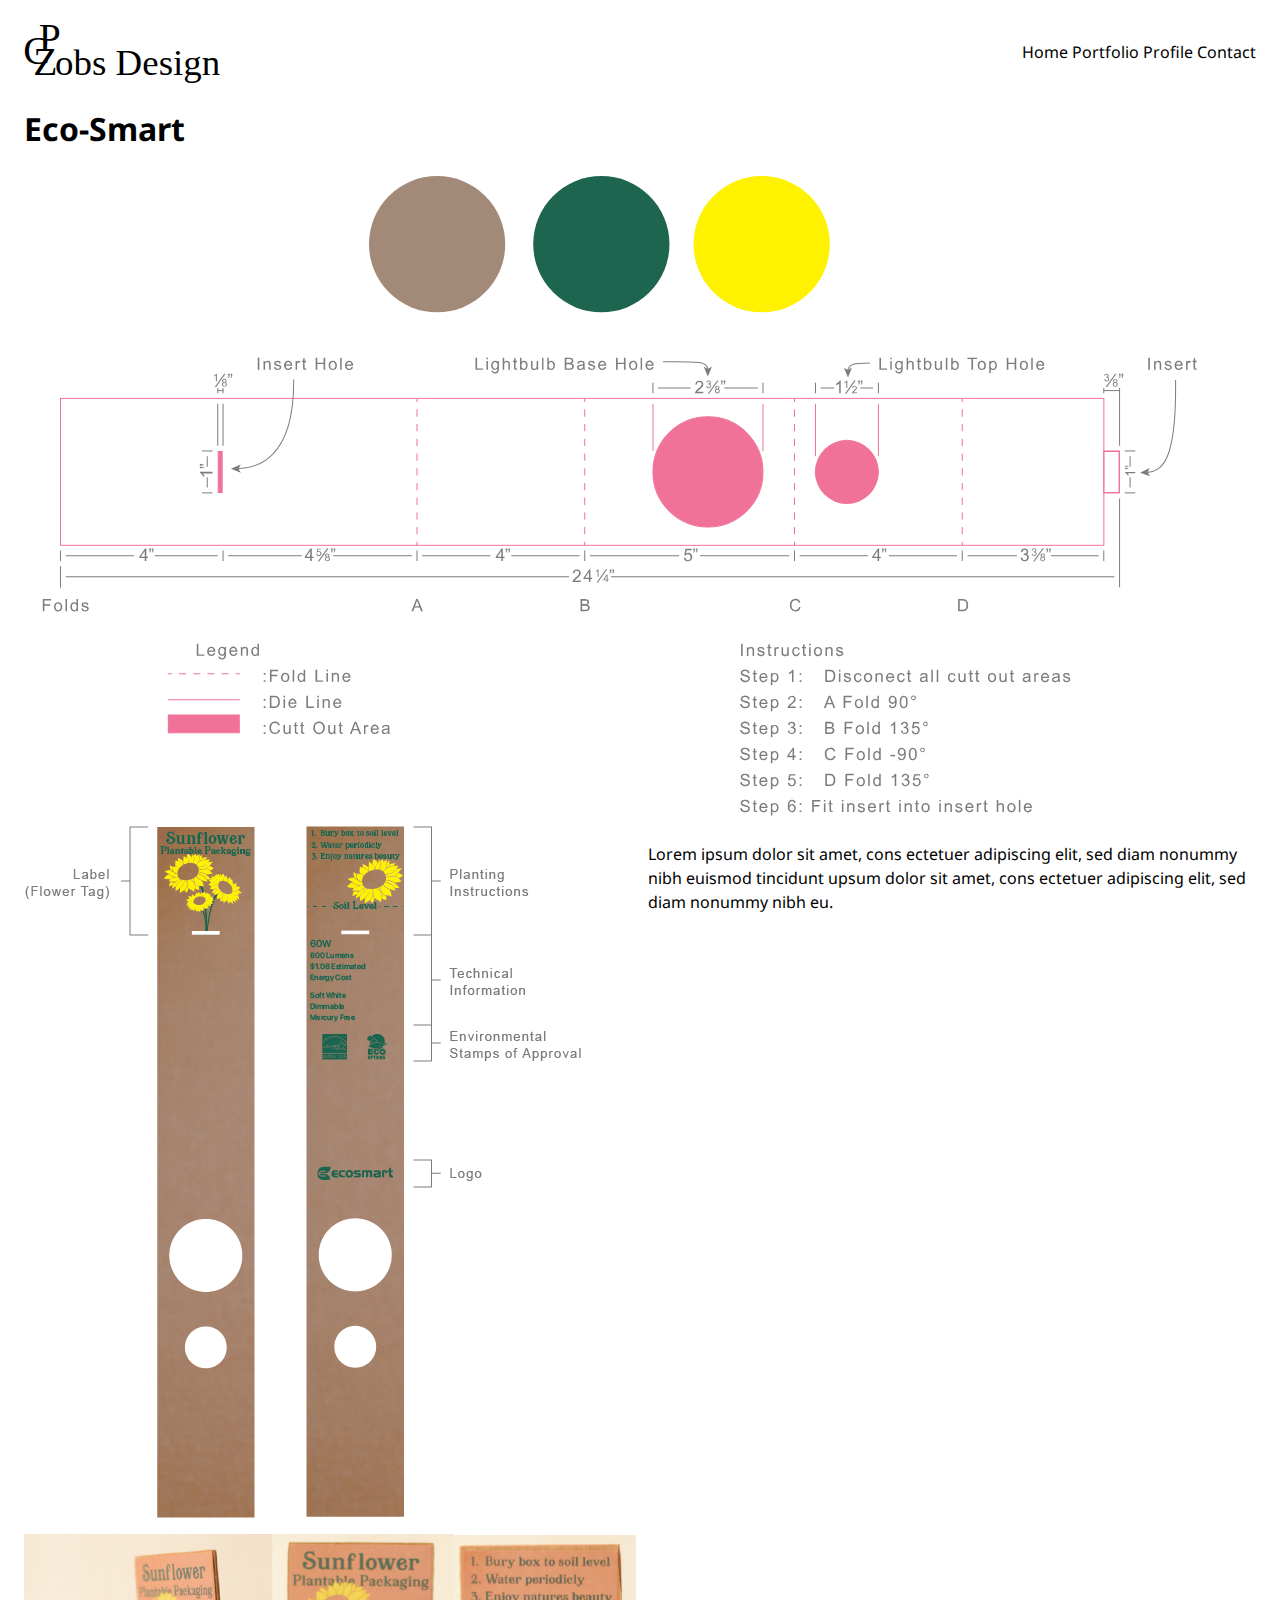
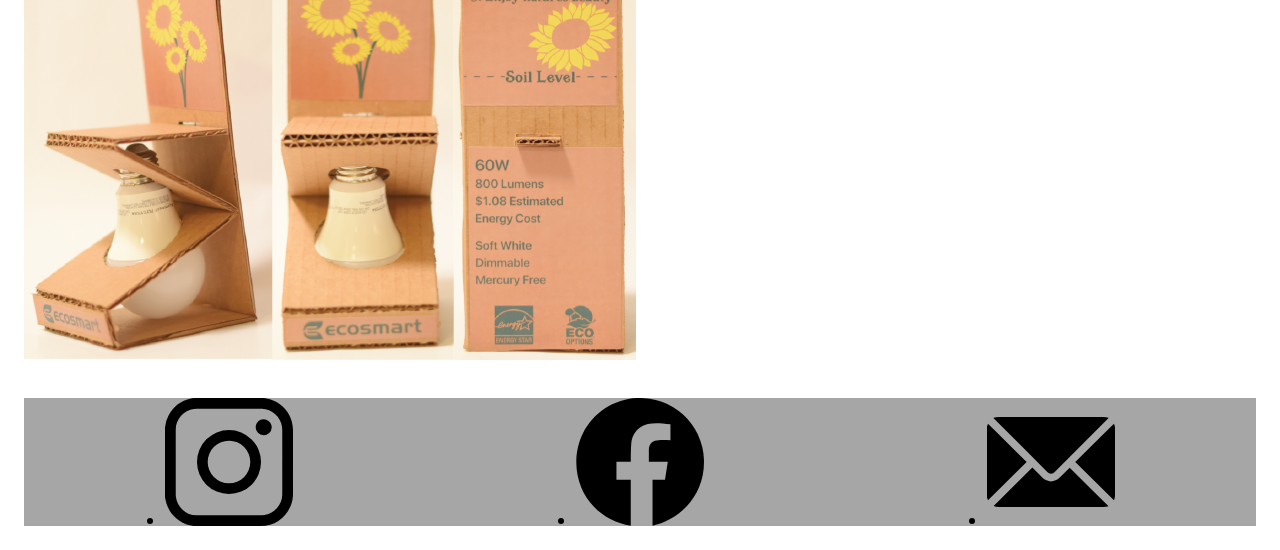
<file: eco-smart.html>
<!DOCTYPE html>
<html lang="en-ca">

<head>
  <meta charset="utf-8">
  <title>Personal Website</title>
  <meta name="viewport" content="width=device-width,initial-scale=1">
  <link href="css/main.css" rel="stylesheet">
  <link href="https://fonts.googleapis.com/css2?family=Noto+Sans+JP:wght@400;700&family=Noto+Sans:wght@400;700&display=swap" rel="stylesheet">
</head>
<body class="eco-smart">
  <header>
    <img class="logo" src="images/logo.svg" alt="">
    <nav>
      <ul class="nav">
        <li><a href="index.html">Home</a></li>
        <li><a href="index.html#portfolio">Portfolio</a></li>
        <li><a href="profile.html">Profile</a></li>
        <li><a href="profile.html#contact">Contact</a></li>
      </ul>
    </nav>
  </header>
  <main>
    <div class="header">
      <h1>Eco-Smart</h1>
      <img src="images/eco-smart_dieline.svg" alt="">
    </div>
    <div class="main">
      <img src="images/eco-smart_label.png" alt="">
      <p>Lorem ipsum dolor sit amet, cons ectetuer adipiscing elit, sed diam nonummy nibh euismod tincidunt upsum dolor sit amet, cons ectetuer adipiscing elit, sed diam nonummy nibh eu.</p>
    </div>
    <img class="test" src="images/eco-smart_photos.png" alt="">
  </main>
  <footer>
    <ul>
      <li>
        <a href="#">
          <i class="icon">
            <svg><use xlink:href="images/icons.svg#instagram"></use></svg>
          </i>
        </a>
      </li>
      <li>
        <a href="#">
          <i class="icon">
            <svg><use xlink:href="images/icons.svg#facebook"></use></svg>
          </i>
        </a>
      </li>
      <li>
        <a href="#">
          <i class="icon">
            <svg><use xlink:href="images/icons.svg#email"></use></svg>
          </i>
        </a>
      </li>
    </ul>
  </footer>
</body>
</file>
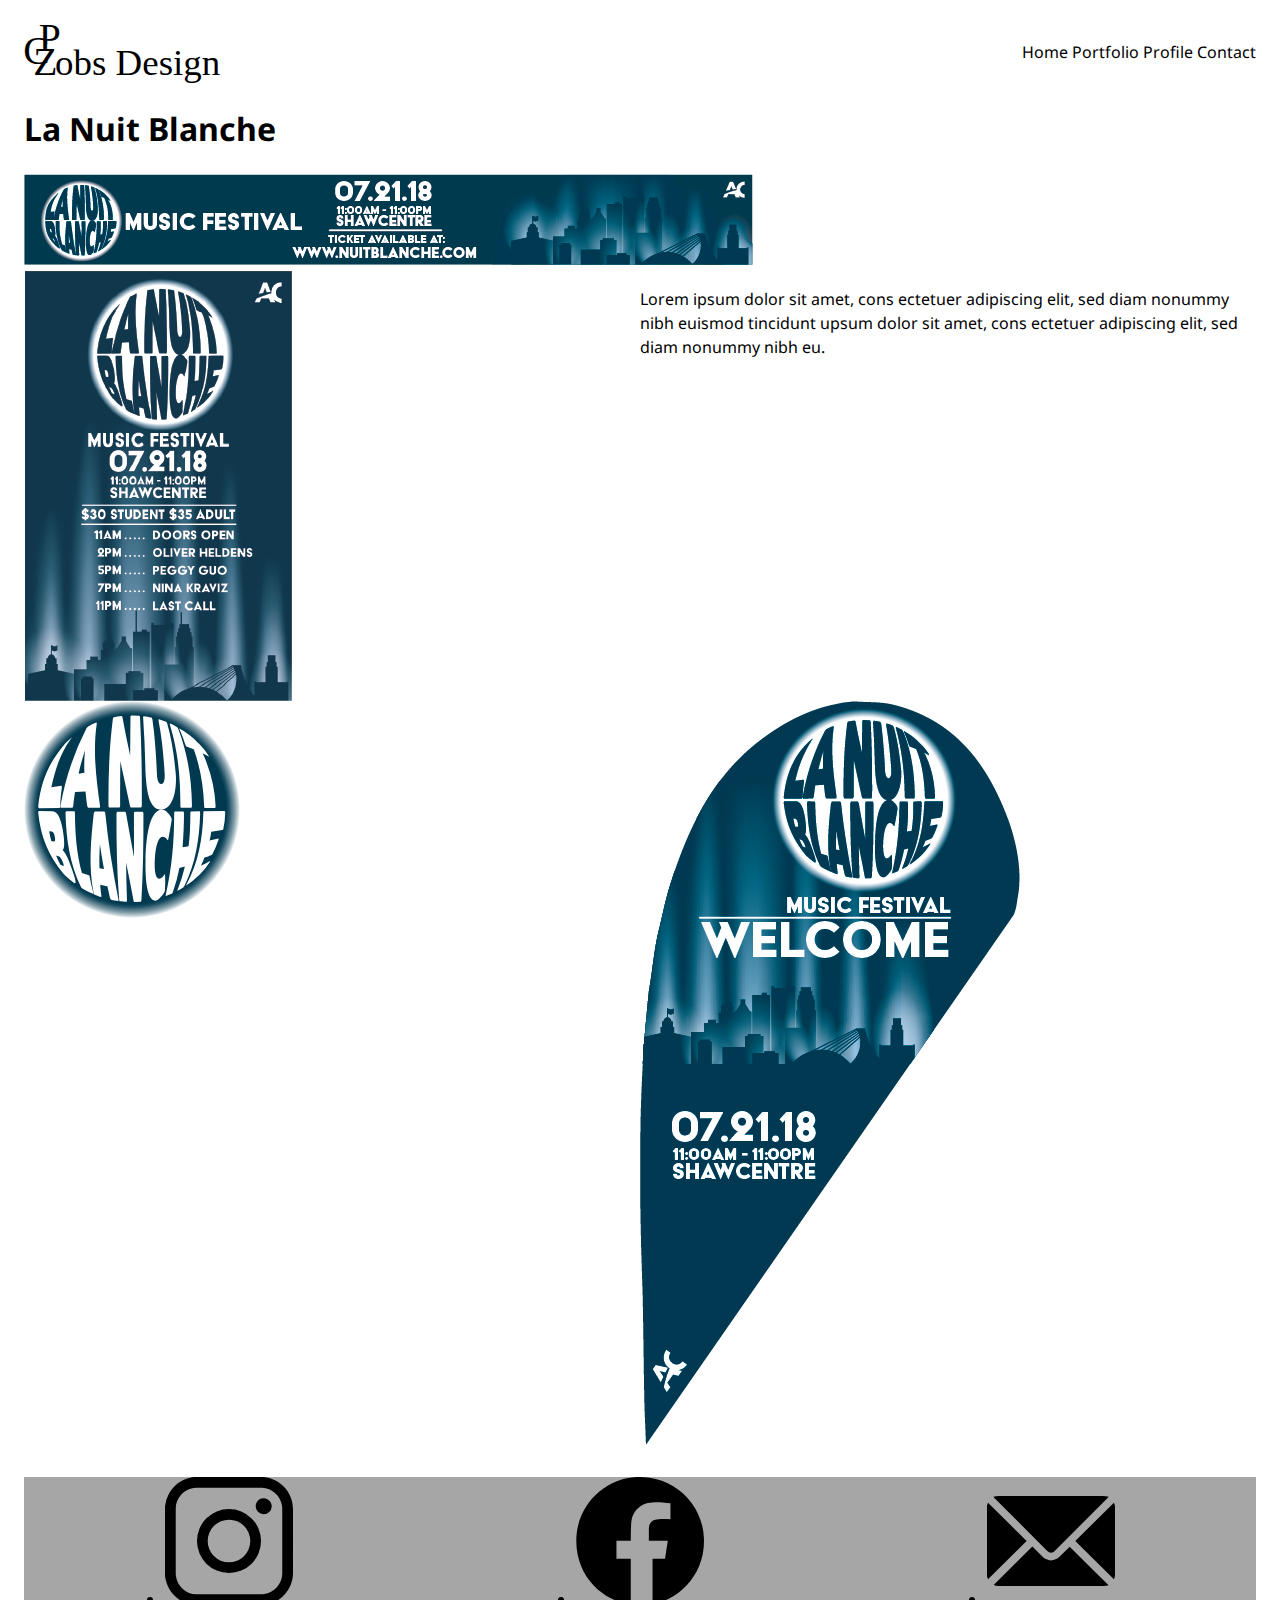
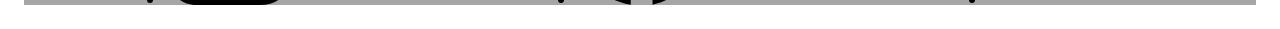
<file: lanuitblanche.html>
<!DOCTYPE html>
<html lang="en-ca">

<head>
  <meta charset="utf-8">
  <title>Personal Website</title>
  <meta name="viewport" content="width=device-width,initial-scale=1">
  <link href="css/main.css" rel="stylesheet">
  <link href="https://fonts.googleapis.com/css2?family=Noto+Sans+JP:wght@400;700&family=Noto+Sans:wght@400;700&display=swap" rel="stylesheet">
</head>
<body class="lanuitblanche">
  <header>
    <img class="logo" src="images/logo.svg" alt="">
    <nav>
      <ul class="nav">
        <li><a href="index.html">Home</a></li>
        <li><a href="index.html#portfolio">Portfolio</a></li>
        <li><a href="profile.html">Profile</a></li>
        <li><a href="profile.html#contact">Contact</a></li>
      </ul>
    </nav>
  </header>
  <main>
    <div class="header">
      <h1>La Nuit Blanche</h1>
      <img src="images/lanuitblanche_banner.png" alt="">
    </div>
    <div class="main">
      <img src="images/lanuitblanche_poster.png" alt="">
      <p>Lorem ipsum dolor sit amet, cons ectetuer adipiscing elit, sed diam nonummy nibh euismod tincidunt upsum dolor sit amet, cons ectetuer adipiscing elit, sed diam nonummy nibh eu.</p>
      <img src="images/lanuitblanche_invert.svg" alt="">
      <img src="images/lanuitblanche_feather.png" alt="">
    </div>
  </main>
  <footer>
    <ul>
      <li>
        <a href="#">
          <i class="icon">
            <svg><use xlink:href="images/icons.svg#instagram"></use></svg>
          </i>
        </a>
      </li>
      <li>
        <a href="#">
          <i class="icon">
            <svg><use xlink:href="images/icons.svg#facebook"></use></svg>
          </i>
        </a>
      </li>
      <li>
        <a href="#">
          <i class="icon">
            <svg><use xlink:href="images/icons.svg#email"></use></svg>
          </i>
        </a>
      </li>
    </ul>
  </footer>
</body>
</file>
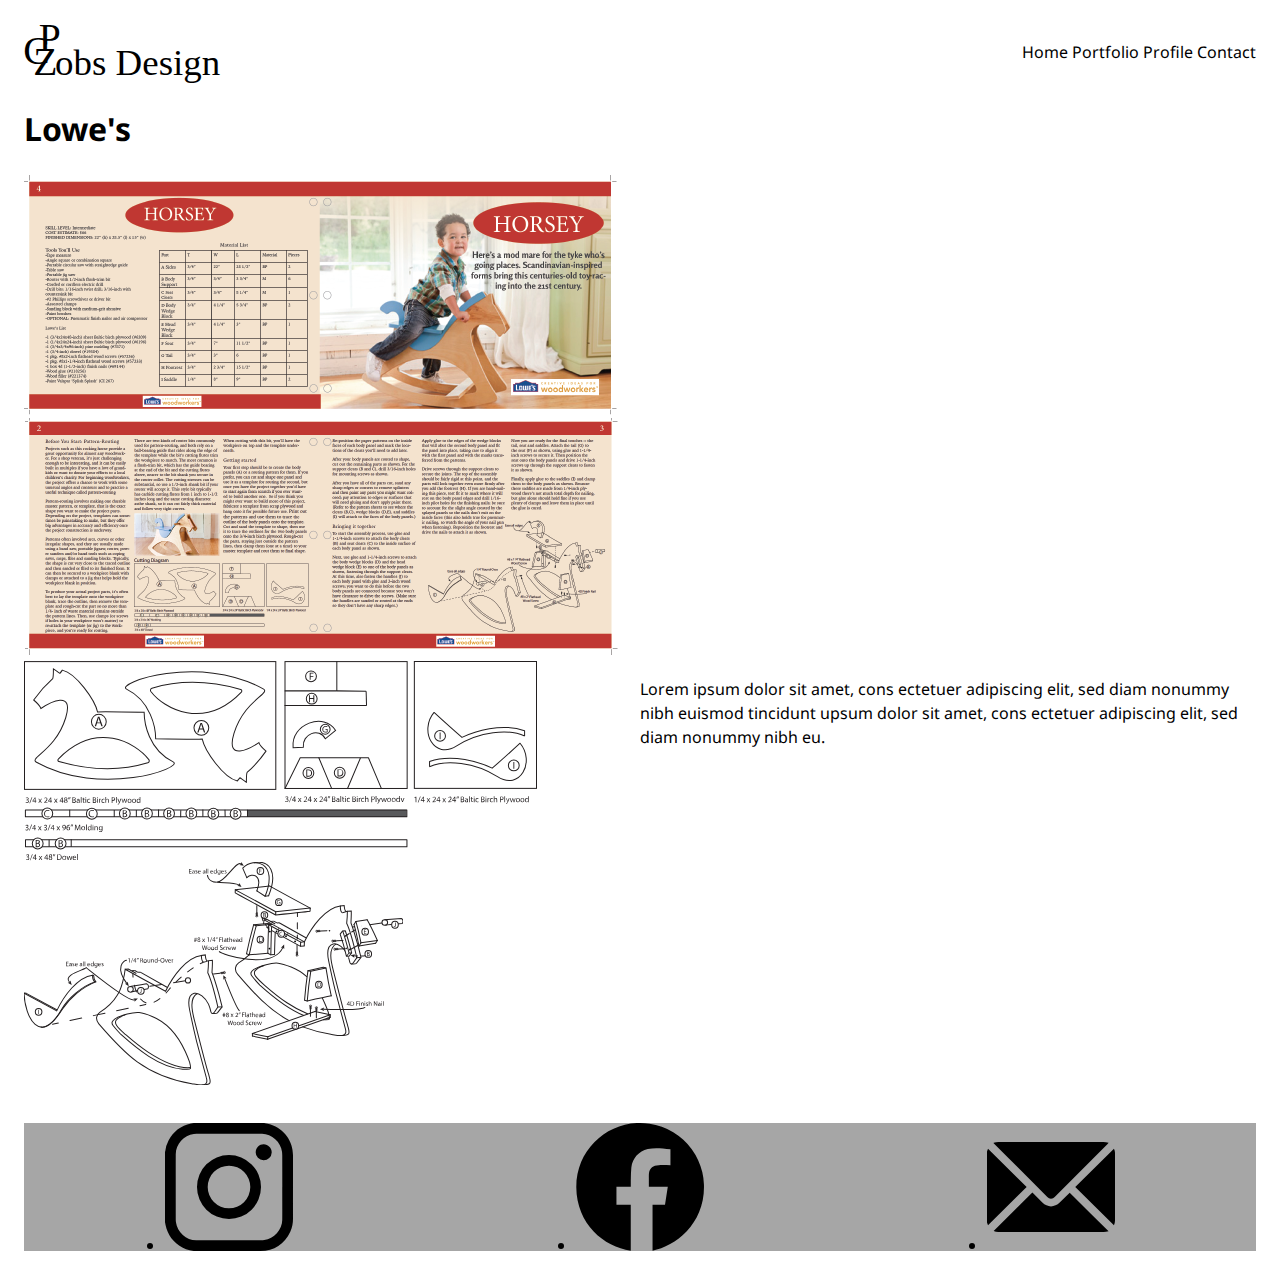
<file: loews.html>
<!DOCTYPE html>
<html lang="en-ca">

<head>
  <meta charset="utf-8">
  <title>Personal Website</title>
  <meta name="viewport" content="width=device-width,initial-scale=1">
  <link href="css/main.css" rel="stylesheet">
  <link href="https://fonts.googleapis.com/css2?family=Noto+Sans+JP:wght@400;700&family=Noto+Sans:wght@400;700&display=swap" rel="stylesheet">
</head>
<body class="lowes">
  <header>
    <img class="logo" src="images/logo.svg" alt="">
    <nav>
      <ul class="nav">
        <li><a href="index.html">Home</a></li>
        <li><a href="index.html#portfolio">Portfolio</a></li>
        <li><a href="profile.html">Profile</a></li>
        <li><a href="profile.html#contact">Contact</a></li>
      </ul>
    </nav>
  </header>
  <main>
    <div class="header">
      <h1>Lowe's</h1>
      <img src="images/lowe's_brochure.png" alt="">
    </div>
    <div class="main">
      <img src="images/lowe's_cutting.svg" alt="">
      <p>Lorem ipsum dolor sit amet, cons ectetuer adipiscing elit, sed diam nonummy nibh euismod tincidunt upsum dolor sit amet, cons ectetuer adipiscing elit, sed diam nonummy nibh eu.</p>
    </div>
    <img src="images/lowe's_diagram.svg" alt="">
  </main>
  <footer>
    <ul>
      <li>
        <a href="#">
          <i class="icon">
            <svg><use xlink:href="images/icons.svg#instagram"></use></svg>
          </i>
        </a>
      </li>
      <li>
        <a href="#">
          <i class="icon">
            <svg><use xlink:href="images/icons.svg#facebook"></use></svg>
          </i>
        </a>
      </li>
      <li>
        <a href="#">
          <i class="icon">
            <svg><use xlink:href="images/icons.svg#email"></use></svg>
          </i>
        </a>
      </li>
    </ul>
  </footer>
</body>
</file>
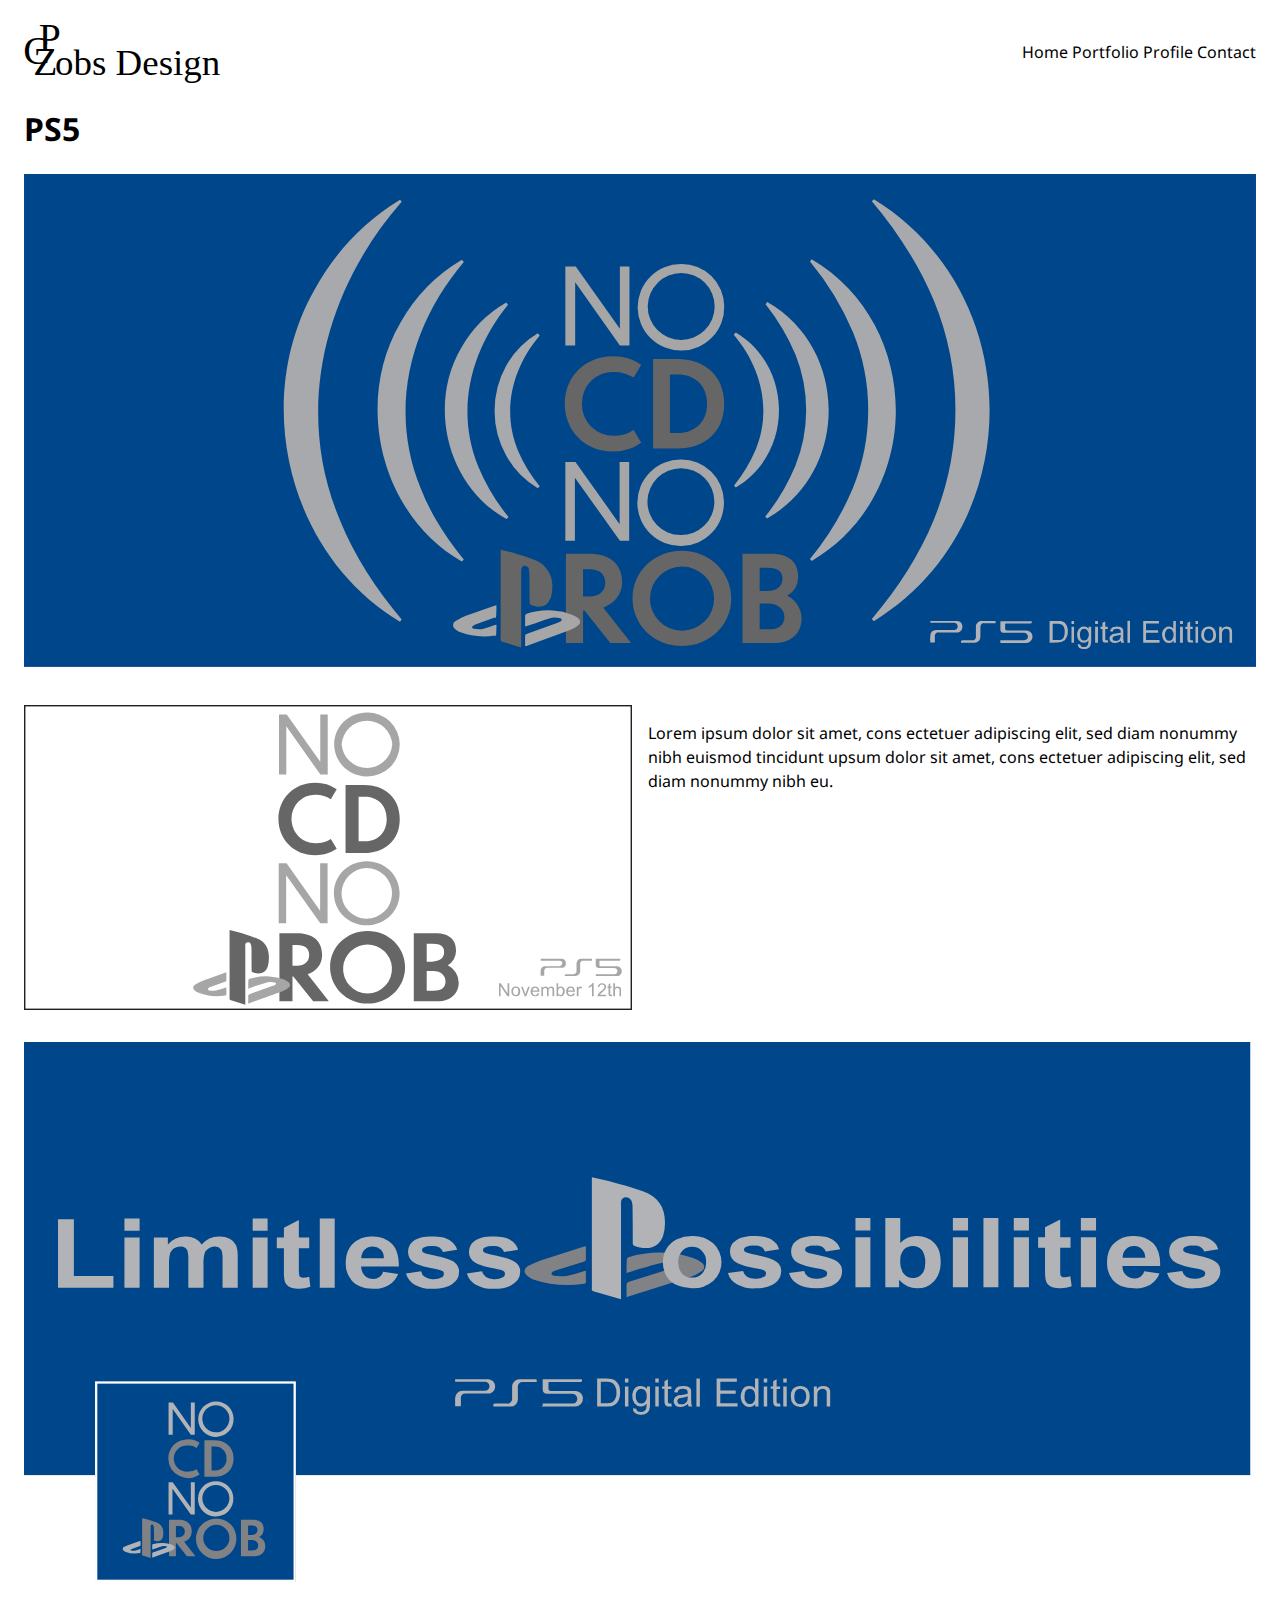
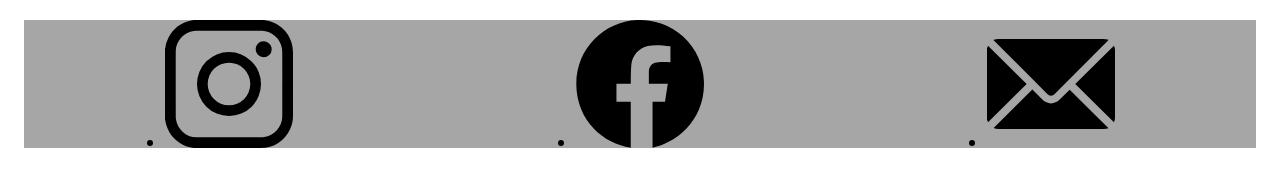
<file: ps5.html>
<!DOCTYPE html>
<html lang="en-ca">

<head>
  <meta charset="utf-8">
  <title>Personal Website</title>
  <meta name="viewport" content="width=device-width,initial-scale=1">
  <link href="css/main.css" rel="stylesheet">
  <link href="https://fonts.googleapis.com/css2?family=Noto+Sans+JP:wght@400;700&family=Noto+Sans:wght@400;700&display=swap" rel="stylesheet">
</head>
<body class="ps5">
  <header>
    <img class="logo" src="images/logo.svg" alt="">
    <nav>
      <ul class="nav">
        <li><a href="index.html">Home</a></li>
        <li><a href="index.html#portfolio">Portfolio</a></li>
        <li><a href="profile.html">Profile</a></li>
        <li><a href="profile.html#contact">Contact</a></li>
      </ul>
    </nav>
  </header>
  <main>
    <div class="header">
      <h1>PS5</h1>
      <img src="images/ps5_buss_ad.svg" alt="">
    </div>
    <div class="main">
      <img src="images/ps5_bw.svg" alt="">
      <p>Lorem ipsum dolor sit amet, cons ectetuer adipiscing elit, sed diam nonummy nibh euismod tincidunt upsum dolor sit amet, cons ectetuer adipiscing elit, sed diam nonummy nibh eu.</p>
    </div>
    <img src="images/ps5_facebook.svg" alt="">
  </main>
  <footer>
    <ul>
      <li>
        <a href="#">
          <i class="icon">
            <svg><use xlink:href="images/icons.svg#instagram"></use></svg>
          </i>
        </a>
      </li>
      <li>
        <a href="#">
          <i class="icon">
            <svg><use xlink:href="images/icons.svg#facebook"></use></svg>
          </i>
        </a>
      </li>
      <li>
        <a href="#">
          <i class="icon">
            <svg><use xlink:href="images/icons.svg#email"></use></svg>
          </i>
        </a>
      </li>
    </ul>
  </footer>
</body>
</file>
<file: css/main.css>
html {
  box-sizing: border-box;
  -webkit-text-size-adjust: 100%;
  text-size-adjust: 100%;
  font-family: "Noto Sans", sans-serif;
  line-height: 1.5;
  margin: 1em;
}

.logo {
  max-width: 200px;
}

header {
  display: flex;
  justify-content: space-between;
}

header nav {
  text-align: right;
}
header nav ul li {
  display: inline-flex;
  text-decoration: none;
}

header nav ul li a {
  color: #000000;
  text-decoration: none;
}

.preview img {
  max-width: 100%;
}

.botton {
  color: #000000;
  text-decoration: none;
}

footer {
  background-color: #a6a6a6;
  margin-top: 2em;
}

footer ul {
  display: grid;
  grid-template-columns: 1fr 1fr 1fr;
  justify-items: center;
  margin: 0;
  padding: 0
}

footer a {
  display: flex;
  flex-direction: column;
  align-items: center;
  color: #000000;
}

a:hover,
a:focus {
  color: #696969;
}

footer .icon {
  position: relative;
  height: 8em;
  width: 8em;
}

footer .icon svg {
  left: 0;
  height: 100%;
  position: absolute;
  top: 0;
  width: 100%;
  fill: currentColor;
}

.profile img {
  max-width: 500px;
}

.congrego img {
  width: 100%;
}

.ps5 img {
  width: 100%;
}


@media only screen and (min-width: 38em) {

  .preview div {
    display: flex;
    flex-direction: row;
  }
  .prev1 {
    padding: 2em;
    width: 100%;
  }

  .prev2 {
    padding: 2em;
    width: 100%
  }

  .portfolio h2 {
    column-span: all;
  }

  .portfolio {
  }

  .portfolio .card {
    display: grid;
    grid-template-columns: 1fr 1fr;
  }

  .portfolio .right {
    order: 1;
  }

  .portfolio .left {
    order: 0;
  }

  .portfolio img {
    max-width: 100%;
    max-height: 800px;
  }

  .card img {
    max-width 100vdsv
  }

  .congrego .main {
    display: grid;
    grid-template-columns: 1fr 1fr;
    column-gap: 1em;
  }

  .congrego .header img {
    max-width: 100%;
  }

  .congrego .main img {
    max-width: 100%;
  }

  .ps5 .main {
    display: grid;
    grid-template-columns: 1fr 1fr;
    margin-top: 2em;
    margin-bottom: 2em;
    column-gap: 1em;
  }

  .ps5 .main img {
    max-width: 100%;
  }

  .eco-smart .main {
    display: grid;
    grid-template-columns: 1fr 1fr;
    column-gap: 1em;
    margin-bottom: 1em;
  }

  .eco-smart .header img {
    max-width: 100%;
  }

  .eco-smart .main img {
    max-width: 100%;
  }

  .lanuitblanche .main {
    display: grid;
    grid-template-columns: 1fr 1fr;
  }

  .lanuitblanche .header img {
    max-width: 100%;
  }

  .lanuitblanche .main img {
    max-width: 100%;
  }


  .lowes .main {
    display: grid;
    grid-template-columns: 1fr 1fr;
  }
  .lowes .logo {
    max-width: 200px;
  }

  .lowes .header img {
    max-width: 100%;
  }

  .test {
    max-width: 50%;
  }


}

@media only screen and (min-width: 60em) {
  .profile section {
    display: grid;
    grid-template-columns: 1fr 1fr;
  }

  .profile .resume {
    column-span: all;
  }

}
</file>
